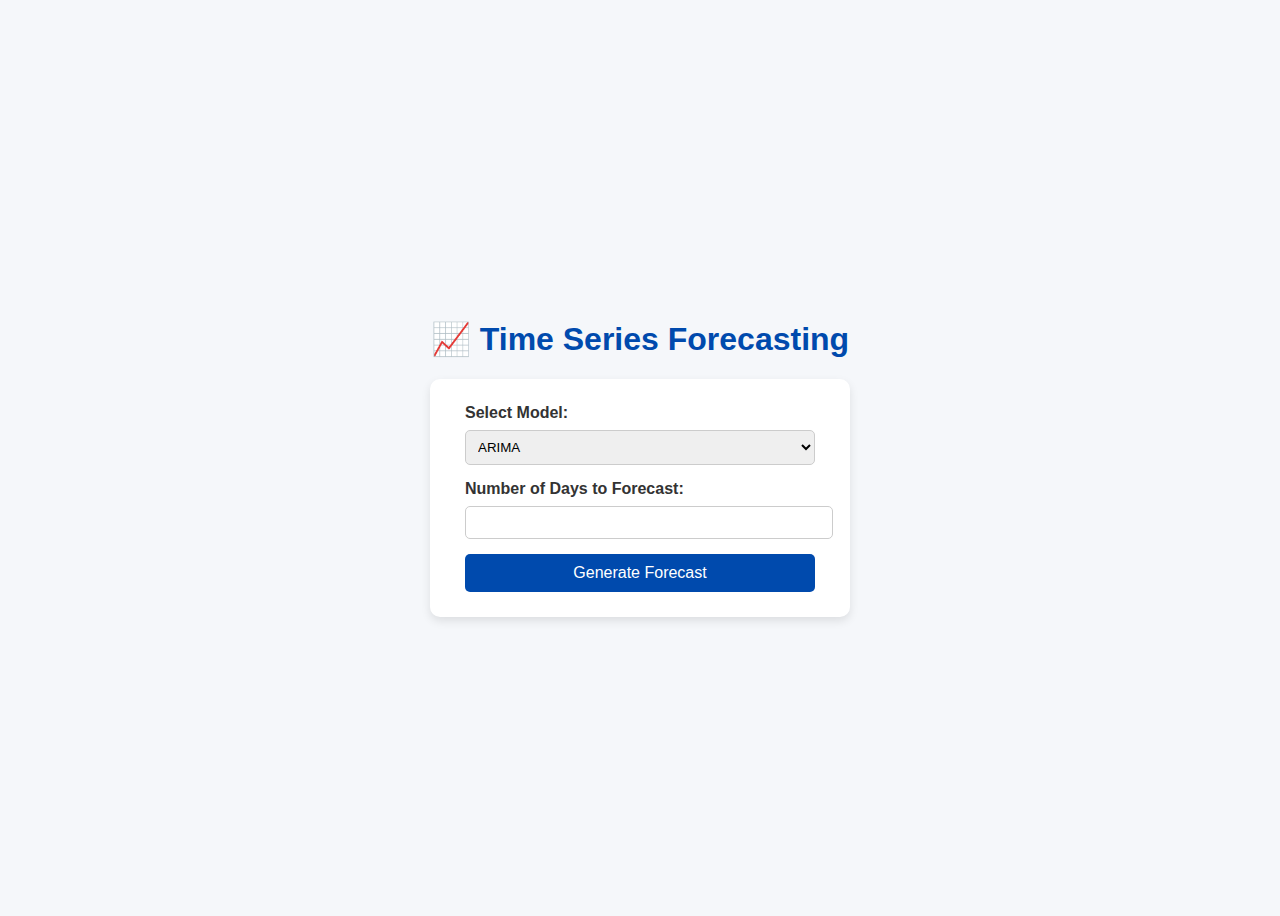
<file: templates/index.html>
<!DOCTYPE html>
<html lang="en">
<head>
    <meta charset="UTF-8">
    <meta name="viewport" content="width=device-width, initial-scale=1.0">
    <title>Time Series Forecasting App</title>
    <link rel="stylesheet" href="/static/style.css">
    <style>
        body {
            font-family: Arial, sans-serif;
            background-color: #f5f7fa;
            color: #333;
            display: flex;
            flex-direction: column;
            align-items: center;
            justify-content: center;
            height: 100vh;
        }
        h1 {
            color: #004aad;
        }
        form {
            background-color: white;
            padding: 25px 35px;
            border-radius: 10px;
            box-shadow: 0 4px 10px rgba(0,0,0,0.1);
            width: 350px;
        }
        label {
            font-weight: bold;
        }
        select, input[type="number"] {
            width: 100%;
            padding: 8px;
            margin-top: 8px;
            margin-bottom: 15px;
            border-radius: 5px;
            border: 1px solid #ccc;
        }
        button {
            background-color: #004aad;
            color: white;
            border: none;
            padding: 10px 15px;
            border-radius: 5px;
            cursor: pointer;
            width: 100%;
            font-size: 16px;
        }
        button:hover {
            background-color: #0066ff;
        }
    </style>
</head>
<body>
    <h1>📈 Time Series Forecasting</h1>

    <form action="/forecast" method="post">
        <label for="model_type">Select Model:</label>
        <select name="model_type" id="model_type" required>
            <option value="ARIMA">ARIMA</option>
            <option value="SARIMA">SARIMA</option>
            <option value="TES_Additive">Holt-Winters Additive</option>
            <option value="TES_Multiplicative">Holt-Winters Multiplicative</option>
            <option value="LSTM">LSTM</option>
        </select>

        <label for="steps">Number of Days to Forecast:</label>
        <input type="number" name="steps" id="steps" min="1" max="365" required>

        <button type="submit">Generate Forecast</button>
    </form>
</body>
</html>
</file>
<file: static/style.css>
body {
    font-family: 'Segoe UI', sans-serif;
    background-color: #f5f7fa;
}
</file>
